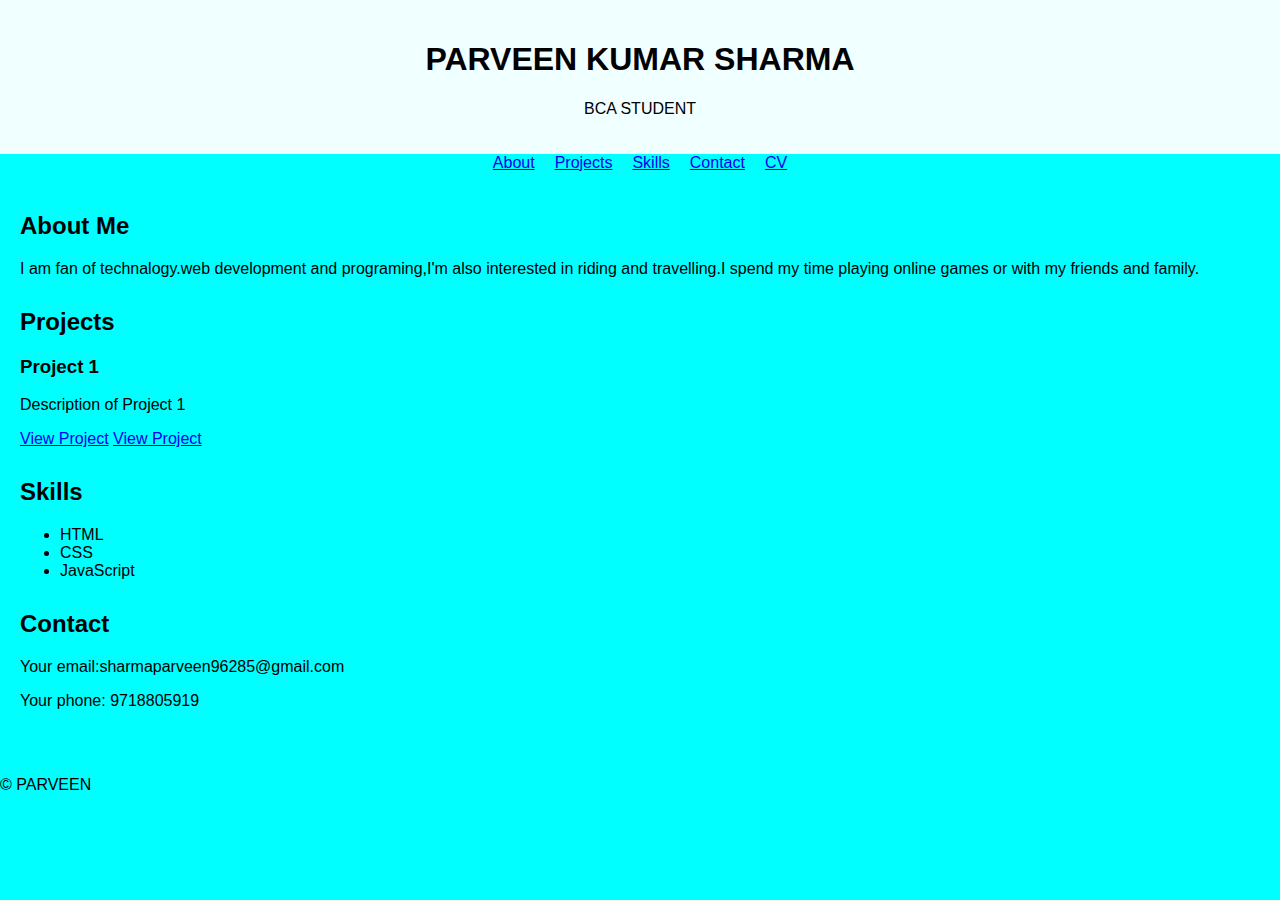
<file: index.html>
<!DOCTYPE html>
<html>
<head>
    <meta charset="UTF-8">
    <meta name="viewport" content="width=device-width, initial-scale=1.0">
    <title>Your Name - Portfolio</title>
    <link rel="stylesheet" href="style.css">
</head>
<body>
    <header>
        <h1>PARVEEN KUMAR SHARMA</h1>
        <p>BCA STUDENT</p>
    </header>

    <nav>
        <ul>
            <li><a href="#about">About</a></li>
            <li><a href="#projects">Projects</a></li>
            <li><a href="#skills">Skills</a></li>
            <li><a href="#contact">Contact</a></li>
            <li><a href="cv.pdf">CV</a></li>
        </ul>
    </nav>

    <main>
        <section id="about">
            <h2>About Me</h2>
            <p>I am fan of technalogy.web development and programing,I'm also interested in riding and travelling.I spend my time playing online games or with my friends and family.</p>
        </section>

        <section id="projects">
            <h2>Projects</h2>
            <div class="project">
                <h3>Project 1</h3>
                <p>Description of Project 1</p>
                <a href="clock.html">View Project</a>
                <a href="calculator.html">View Project</a>
            </div>
            </section>

        <section id="skills">
            <h2>Skills</h2>
            <ul>
                <li>HTML</li>
                <li>CSS</li>
                <li>JavaScript</li>
                </ul>
        </section>

        <section id="contact">
            <h2>Contact</h2>
            <p>Your email:sharmaparveen96285@gmail.com</p>
            <p>Your phone: 9718805919</p>
        </section>
    </main>

    <footer>
        <p>&copy; PARVEEN</p>
    </footer>
</body>
</html>
</file>
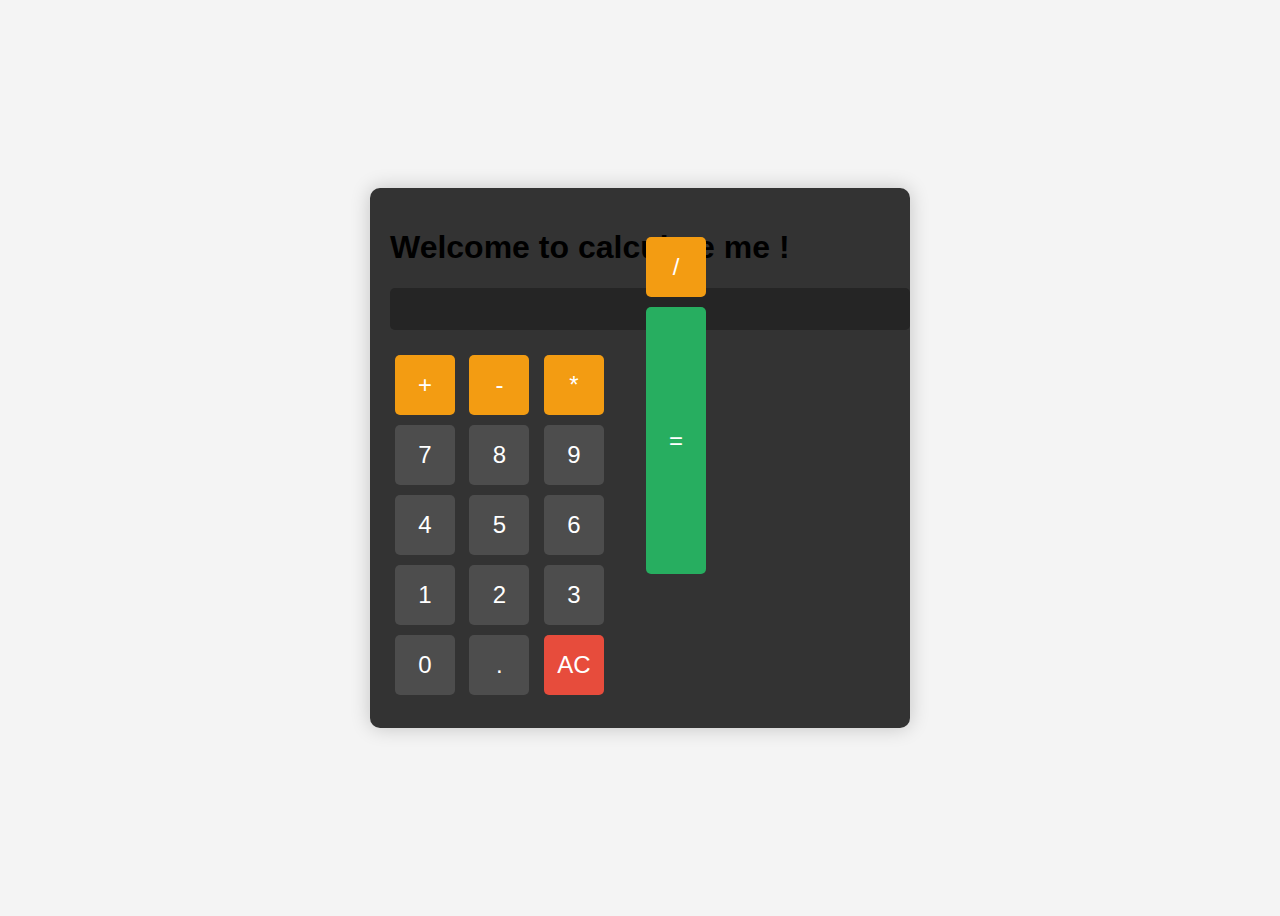
<file: calculator.html>
<!DOCTYPE html>
<html lang="en">
<head>
    <meta charset="UTF-8">
    <meta name="viewport" content="width=device-width, initial-scale=1.0">
    <title>Simple Calculator</title>
    <link rel="stylesheet" href="calStyle.css">
</head>
<body>
    <div class="calculator">
        <h1 class="text-content">Welcome to calculate me !</h1>
        <input type="text" class="calculator-screen" id="screen" disabled />
        <div class="calculator-keys">
            <div>
                <button type="button" class="operator" value="+">+</button>
                <button type="button" class="operator" value="-">-</button>
                <button type="button" class="operator" value="*">*</button>
              

            </div>
            
            <div>
            <button type="button" value="7">7</button>
            <button type="button" value="8">8</button>
            <button type="button" value="9">9</button>
            </div>

        <div>
            <button type="button" value="4">4</button>
            <button type="button" value="5">5</button>
            <button type="button" value="6">6</button>
        </div>

           <div>
            <button type="button" value="1">1</button>
            <button type="button" value="2">2</button>
            <button type="button" value="3">3</button>
           </div>

            <div>
            <button type="button" value="0">0</button>
            <button type="button" class="decimal" value=".">.</button>
            <button type="button" class="all-clear" value="all-clear">AC</button>
   </div>
            <div class="clcc">
            <button type="button" class="equal-sign" value="=">=</button>
            <button type="button" class="operator" value="/">/</button>
            </div>
            
       
            
                
            
           
        </div>
    </div>

    <script src="calScript.js"></script>
</body>
</html>
</file>
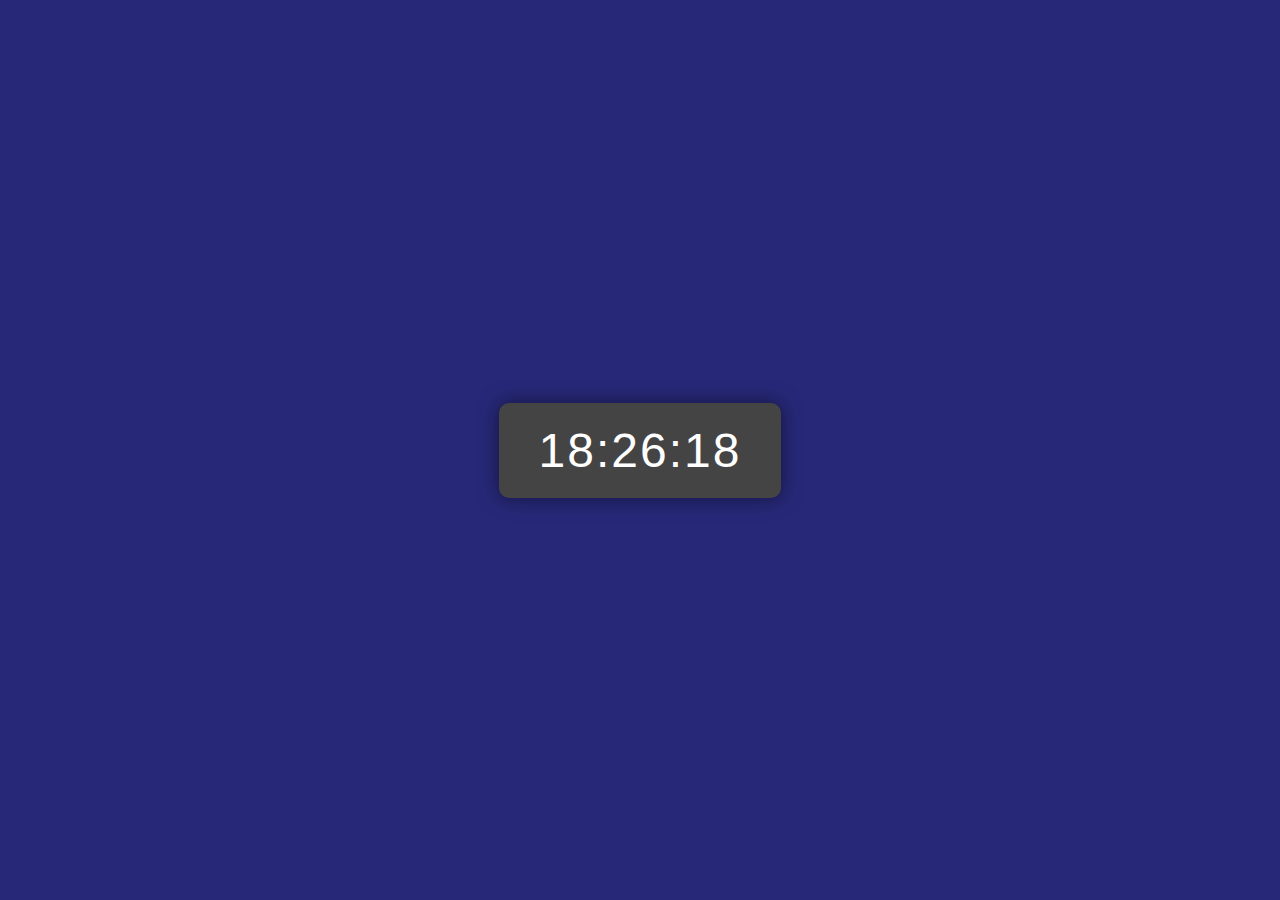
<file: clock.html>
<!DOCTYPE html>
<html lang="en">
<head>
    <meta charset="UTF-8">
    <meta name="viewport" content="width=device-width, initial-scale=1.0">
    <title>Digital Clock</title>
    <link rel="stylesheet" href="clockStyle.css">
</head>
<body>
    <div class="clock">
        <div id="time"></div>
    </div>
    <script src="clockScript.js"></script>
</body>
</html>
</file>
<file: style.css>
body { 


    font-family: Arial, sans-serif;
    margin: 0;
    padding: 0;
    background-color: #0fff;
}
header {
    background-color:#f0ffff;
    padding: 20px;
    text-align: center;
}

nav ul {
    list-style: none;
    padding: 0;
    margin: 0;
    display: flex;
    justify-content: center;
}

nav li {
    margin: 0 10px;
}

main {
    padding: 20px;
}

section {
    margin-bottom: 30px;
}
</file>
<file: calStyle.css>
.text-center{
    text-align: center;
}

body {
    display: flex;
    justify-content: center;
    align-items: center;
    height: 100vh;
    background-color: #f4f4f4;
    font-family: 'Segoe UI', Tahoma, Geneva, Verdana, sans-serif;
}

.calculator {
    background-color: #333;
    padding: 20px;
    border-radius: 10px;
    box-shadow: 0px 0px 20px rgba(0, 0, 0, 0.2);
    height: 500px;
    width: 500px;
}

.calculator-screen {
    width: 100%;
    height: 40px;
    border: none;
    background-color: #252525;
    color: white;
    text-align: right;
    padding-right: 10px;
    padding-left: 10px;
    font-size: 1.5rem;
    border-radius: 5px;
    margin-bottom: 20px;
}

.calculator-keys button {
    height: 60px;
    width: 60px;
    margin: 5px;
    border: none;
    border-radius: 5px;
    font-size: 1.5rem;
    color: white;
    background-color: #4d4d4d;
    cursor: pointer;
    transition: background-color 0.2s ease-in-out;
}

.calculator-keys button.operator {
    background-color: #f39c12;
}

.calculator-keys button.equal-sign {
    background-color: #27ae60;
    height: 267px;
}

.calculator-keys button.all-clear {
    background-color: #e74c3c;
}

.calculator-keys button:hover {
    background-color: #666;
}
.clcc{
    position: absolute;
    top: 232px;
    left: 641px;
    display: flex;
    flex-direction: column-reverse;
}
</file>
<file: clockStyle.css>
body {
  display: flex;
  justify-content: center;
  align-items: center;
  height: 100vh;
  background-color: hwb(239 9% 57% / 0.932);
  margin: 0;
  font-family: Arial, sans-serif;
}

.clock {
  background-color: #444;
  padding: 20px 40px;
  border-radius: 10px;
  box-shadow: 0px 0px 20px rgba(0, 0, 0, 0.5);
}

#time {
  font-size: 48px;
  color: #fff;
  text-align: center;
  letter-spacing: 2px;
}
</file>
